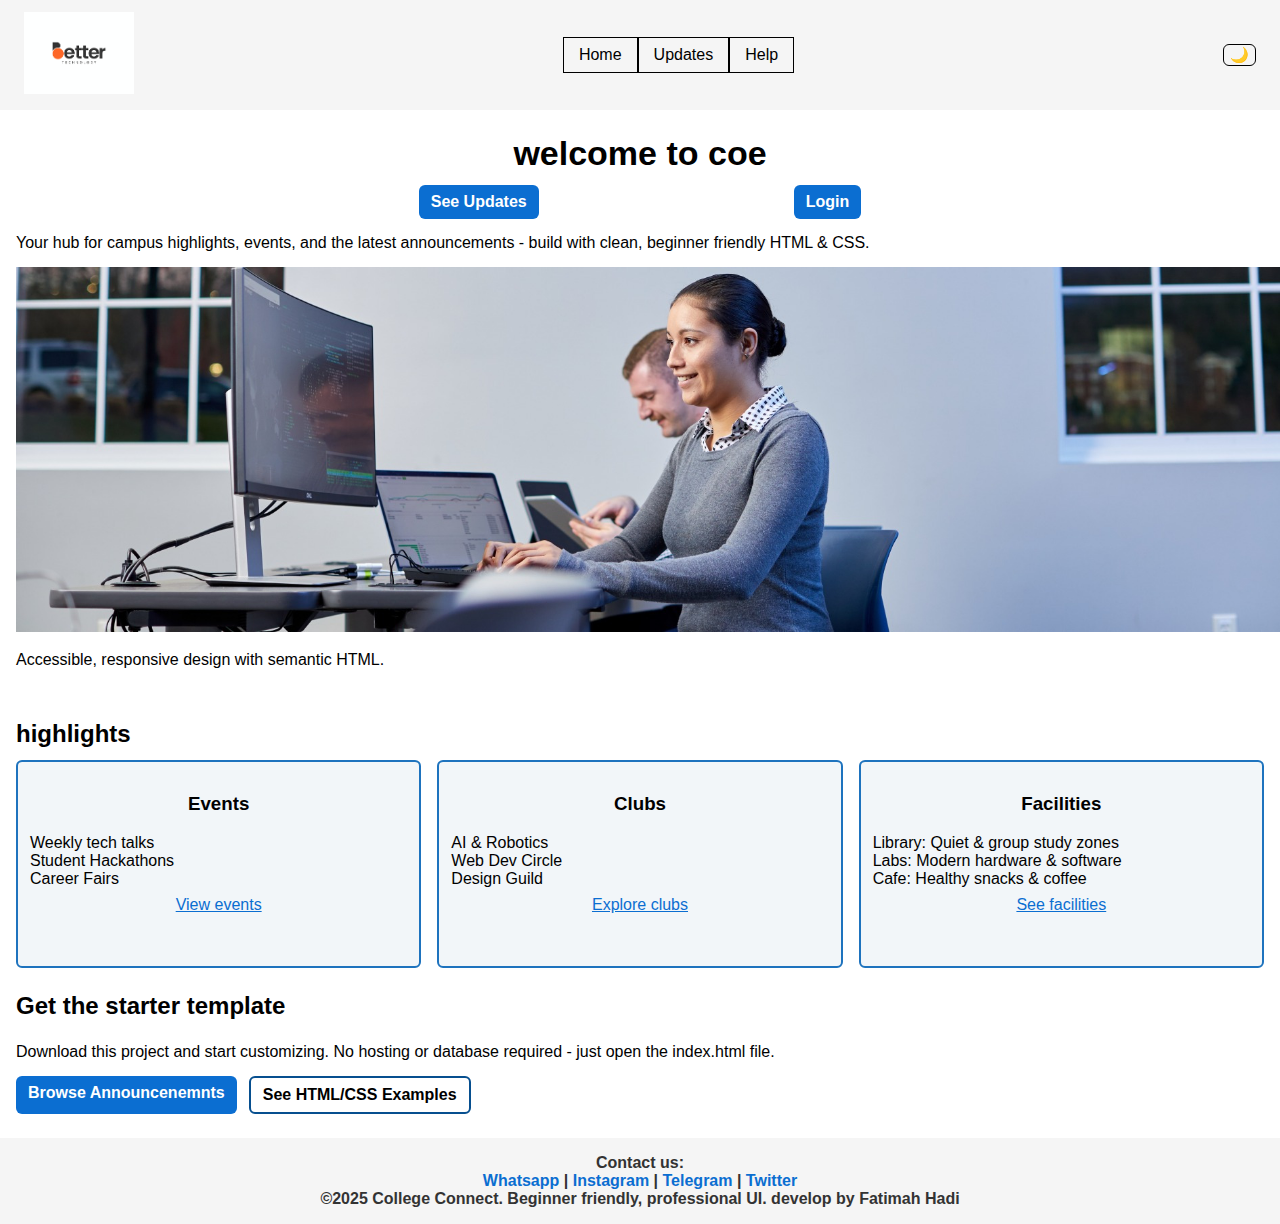
<file: index.html>
<!DOCTYPE html>
<html lang="en">
<head>
<meta charset="UTF-8" />
<meta name="viewport" content="width=device-width,initial-scale=1" />
<title>Home - COE</title>
<link rel="stylesheet" type="text/css" href="styles.css" />
</head>
<body>
<!-- Header -->
<header class="header">
<div class="logo">
<!--Logo path -->
<img src="logo.png" style="width: 110px; height: auto;" alt="Logo" />
</div>

<nav class="nav">
<a href="#" class="nav-link">Home</a>
<a href="updates.html" class="nav-link">Updates</a>
<a href="#help" class="nav-link">Help</a>
</nav>

<div class="toggle-container">
<button id="theme-toggle" aria-pressed="false" class="toggle-btn">🌙</button>
</div>
</header>

<!-- Main content -->
<main class="container">
<!-- Hero section -->
<section class="hero">
<h1 class="hero-title">welcome to coe</h1>

<div class="hero-buttons">
<a href="updates.html" class="btn primary">See Updates</a>
<a href="#login" class="btn primary">Login</a>
</div>

<p class="lead">
Your hub for campus highlights, events, and the latest announcements - build with clean, beginner friendly HTML &amp; CSS.
</p>

<img src="photo.jpg" style="width: 1300px; height: auto;" alt="photo of software" />

<p class="sublead">Accessible, responsive design with semantic HTML.</p>
</section>

<!-- Highlights -->
<section class="highlights">
<h2>highlights</h2>

<div class="cards">
<article class="card">
<h3 class="card-title">Events</h3>
<ul class="card-list">
<li>Weekly tech talks</li>
<li>Student Hackathons</li>
<li>Career Fairs</li>
</ul>
<a class="card-link" href="#events">View events</a>
</article>

<article class="card">
<h3 class="card-title">Clubs</h3>
<ul class="card-list">
<li>AI &amp; Robotics</li>
<li>Web Dev Circle</li>
<li>Design Guild</li>
</ul>
<a class="card-link" href="#clubs">Explore clubs</a>
</article>

<article class="card">
<h3 class="card-title">Facilities</h3>
<ul class="card-list">
<li>Library: Quiet &amp; group study zones</li>
<li>Labs: Modern hardware &amp; software</li>
<li>Cafe: Healthy snacks &amp; coffee</li>
</ul>
<a class="card-link" href="#facilities">See facilities</a>
</article>
</div>
</section>

<!-- Starter -->
<section class="starter">
<h2>Get the starter template</h2>
<p class="lead">
Download this project and start customizing. No hosting or database required - just open the index.html file.
</p>

<div class="starter-actions">
<a class="btn primary dark-border" href="#browse">Browse Announcenemnts</a>
<a class="btn secondary" href="#examples">See HTML/CSS Examples</a>
</div>
</section>
</main>

<!-- Footer -->
<footer class="footer">
<div class="contact-small">Contact us:</div>
<div class="social-links">
<a href="#wa">Whatsapp</a> |
<a href="#ig">Instagram</a> |
<a href="#tg">Telegram</a> |
<a href="#tw">Twitter</a>
</div>
<div class="copyright">
©2025 College Connect. Beginner friendly, professional UI. develop by Fatimah Hadi
</div>
</footer>

<!-- JavaScript code to switch mode (only active button)-->
<script>
const toggleBtn = document.getElementById('theme-toggle');
const body = document.body;

toggleBtn.addEventListener('click', () => {
body.classList.toggle('dark-mode');
const dark = body.classList.contains('dark-mode');
toggleBtn.setAttribute('aria-pressed', dark ? 'true' : 'false');
toggleBtn.textContent = dark ? '☀️' : '🌙';
});
</script>
</body>
</html>
</file>
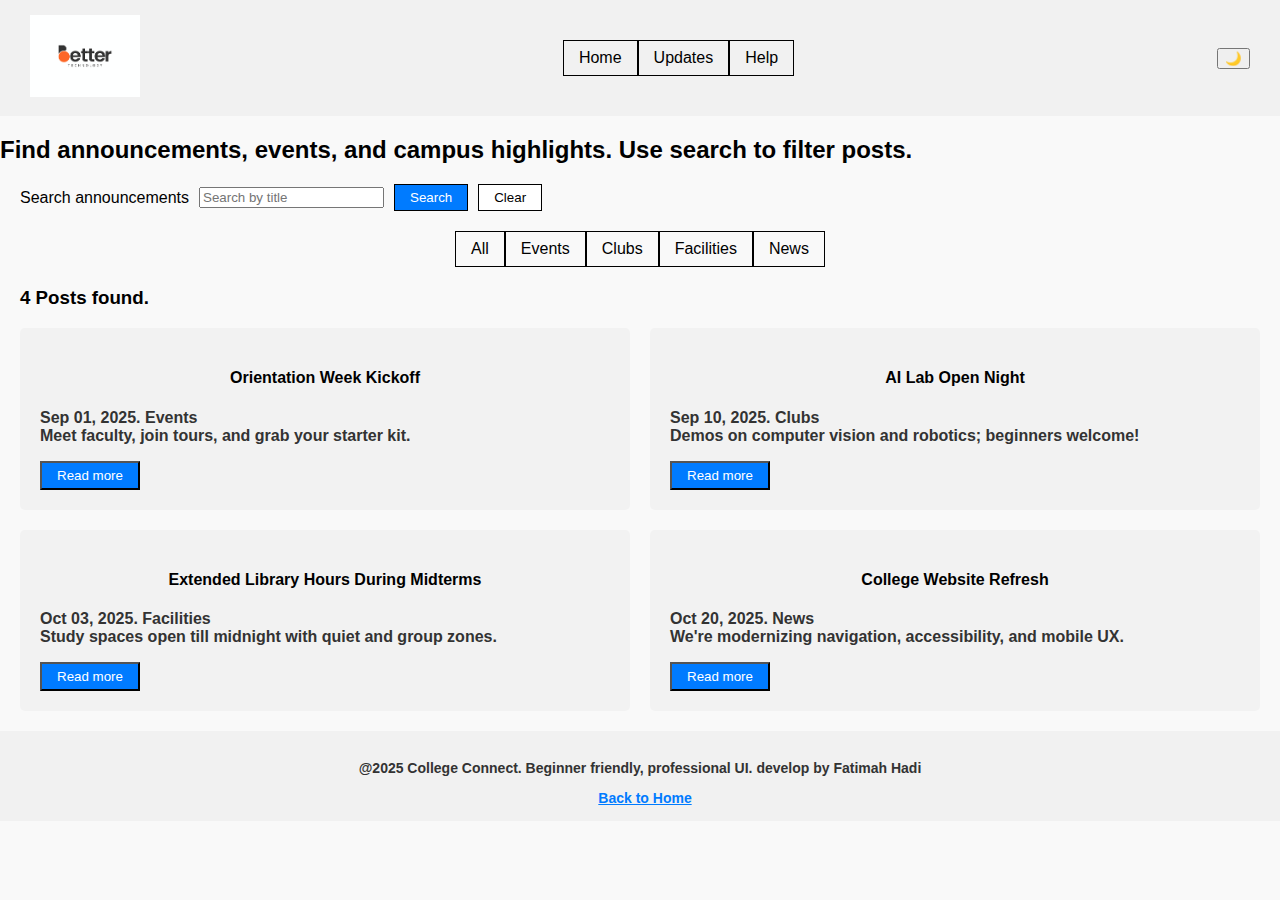
<file: updates.html>
<!DOCTYPE html>
<html lang="en">
<head>
<meta charset="UTF-8">
<title>Updates - COE</title>
<link rel="stylesheet" type="text/css" href="updates.css">
</head>
<body>
<!-- Header -->
<header class="header">
<div class="header-left">
<!-- logo path -->
<img id="site-logo" src="logo.png" style="width: 110px; height: auto;" alt="logo" />
</div>
<!-- Navigation bar -->
<div class="menu">
<span>Home</span> 
<span>Updates</span> 
<span>Help</span> 
</div>
<!-- switch button -->
<div class="toggle-container">
<button id="theme-toggle">🌙</button>
</div>
</header>

<!-- Content -->
<main class="container">
<h2>Find announcements, events, and campus highlights. Use search to filter posts.</h2>

<!-- Search -->
<div class="search-section">
<label>Search announcements</label>
<input type="text" placeholder="Search by title">
<button class="btn-primary">Search</button>
<button class="btn-clear">Clear</button>
</div>

<!-- Menu -->
<div class="menu">
<span>All</span> 
<span>Events</span> 
<span>Clubs</span> 
<span>Facilities</span> 
<span>News</span>
</div>

<!-- Posts -->
<section class="posts">
<h3>4 Posts found.</h3>
<div class="post-grid">

<div class="post-card">
<h4>Orientation Week Kickoff</h4>
<p class="meta">Sep 01, 2025. Events<br>Meet faculty, join tours, and grab your starter kit.</p>
<button class="btn-read">Read more</button>
</div>

<div class="post-card">
<h4>AI Lab Open Night</h4>
<p class="meta">Sep 10, 2025. Clubs<br>Demos on computer vision and robotics; beginners welcome!</p>
<button class="btn-read">Read more</button>
</div>

<div class="post-card">
<h4>Extended Library Hours During Midterms</h4>
<p class="meta">Oct 03, 2025. Facilities<br>Study spaces open till midnight with quiet and group zones.</p>
<button class="btn-read">Read more</button>
</div>

<div class="post-card">
<h4>College Website Refresh</h4>
<p class="meta">Oct 20, 2025. News<br>We're modernizing navigation, accessibility, and mobile UX.</p>
<button class="btn-read">Read more</button>
</div>
</div>
</section>
</main>

<!-- Footer -->
<footer class="footer">
<p>@2025 College Connect. Beginner friendly, professional UI. develop by Fatimah Hadi</p>
<a href="index.html">Back to Home</a>
</footer>

<script>
const toggleBtn = document.getElementById("theme-toggle");
const body = document.body;

toggleBtn.addEventListener("click", () => {
body.classList.toggle("dark-mode");
toggleBtn.textContent = body.classList.contains("dark-mode") ? "☀️" : "🌙";
});
</script>
</body>

</html>
</file>
<file: styles.css>
body {
font-family: Arial, sans-serif;
margin: 0;
background: #ffffff; /* day-mode */
color: #000000;
}

/* dark-mode */
.dark-mode {
background: #2b2b2b;
color: #ffffff;
}

/* Header */
.header {
display: flex;
justify-content: space-between;
align-items: center;
padding: 12px 24px;
background: #f5f5f5;
}

/* logo */
.logo-img {
width: 110px;
height: auto;
}

/* nav in center */
.nav {
display: flex;
gap: 0px;
}
.nav-link {
text-decoration: none;
color: black;
padding: 8px 15px;
border: 1px solid black;
}
.nav-link:hover {
background-color: #add8ff;
}

/* switch button in right*/
.toggle-btn {
background: transparent;
border: 1px solid #000;
border-radius: 6px;
font-size: 15px;
cursor: pointer;
}

/* Container */
.container {
max-width: 1300px;
margin: 24px auto;
padding: 0 16px;
}

/* Hero section */
.hero {
text-align: center;
padding-bottom: 12px;
}
.hero-title {
font-size: 34px;
margin: 6px 0;
}

.hero-buttons {
margin: 12px 0;
display: flex;
gap: 255px;
justify-content: center;
flex-wrap: wrap; 
}

.btn {
display: inline-block;
padding: 8px 12px;
text-decoration: none;
border-radius: 6px;
font-weight: 600;
}

/* static blue buttons */
.primary {
background: #0b6ed1;
color: #fff;
border: none;
}

/* Secondary button with dark-mode */
.secondary {
background: #fff;
color: #000;
border: 2px solid #074f8f;
}
.dark-mode .secondary {
background: #2b2b2b;
color: #fff;
border-color: #fff;
}

/* paragraphs */
.lead, .sublead {
max-width: 900px;
margin: 12px 0;
text-align: left;
line-height: 1.5;
}

/* software image */
.hero-image {
display: block;
width: 100%;
max-width: 1300px;
height: auto;
margin: 12px 0;
border-radius: 4px;
}

/* Highlights */
.highlights { margin-top: 24px; text-align: left; }
.highlights h2 { margin-bottom: 12px; }

/* Cards */
.cards {
display: flex;
gap: 16px;
margin-bottom: 24px;
flex-wrap: wrap; 
}
.card {
flex: 1;
background: #f2f6f9; /* light gray */
border: 2px solid #1e73be; /* blue */
padding: 12px;
border-radius: 6px;
min-height: 180px;
}
.card-title { text-align: center; color: black; } /* black */
.card-list { list-style: none; padding: 0; margin: 8px 0; color: #000; }
.card-link { display: block; text-align: center; color: #0b6ed1; text-decoration: underline; }

/* Starter */
.starter { margin-top: 20px; text-align: left; }
.starter-actions { display:flex; gap:12px; margin-top:10px; flex-wrap: wrap; }

/* Footer */
.footer {
background: #f5f5f5;
text-align: center;
padding: 16px;
color:  #333333;
 font-weight: 600;
}
.footer a {
color: #0b6ed1;
text-decoration: none;
}
</file>
<file: updates.css>
body {
font-family: Arial, sans-serif;
margin: 0;
background: #f9f9f9;
color: black;
}

.dark-mode {
background: #2b2b2b;
color: #ffffff;
}

/* Header */
.header {
display: flex;
justify-content: space-between;
align-items: center;
padding: 15px 30px;
background: #f1f1f1;
}

.header nav a {
margin: 0 10px;
text-decoration: none;
background: #007bff;
color: black;
}

.header nav a.active {
background-color: #007bff;
color: white;
padding: 5px 10px;
border-radius: 4px;
}

/* Buttons */
.btn-primary {
background: #007bff;
color: white;
border: 1px solid black;
padding: 5px 15px;
cursor: pointer;
}

.btn-clear {
background: white;
color: black;
border: 1px solid black;
padding: 5px 15px;
cursor: pointer;
}

.dark-mode .btn-clear {
background: #333;
color: white;
border: 1px solid white;
}

.btn-read {
background: #007bff;
color: white;
padding: 5px 15px;
cursor: pointer;
 display: flex;
      top: 10px; /* Moves the button down by 10 pixels from its original position */
      left: 250px;
}

/* Search section */
.search-section {
margin: 20px;
display: flex;
align-items: center;
gap: 10px;
}

/* Menu */
.menu {
margin: 20px auto;
display: flex;
justify-content: center;
}

.menu span {
border: 1px solid black;
padding: 8px 15px;
cursor: pointer;
}

.menu span:hover {
background-color: #add8ff;
}
.header .menu span {
  color: black;
  border: 1px solid black;
  padding: 8px 15px;
  cursor: pointer;
}

.dark-mode .header .menu span {
  color: black !important; /* The color stays black even in dark-mode. */
}

.menu span:hover {
  background-color: #add8ff; /* light blue */
}
/* Posts */
.posts {
margin: 20px;
}

.post-grid {
display: grid;
grid-template-columns: 1fr 1fr;
gap: 20px;
}

.post-card {
background: #f2f2f2;
padding: 20px;
border-radius: 5px; 
}

.post-card h4 {
color: black;
text-align: center;
}

.post-card .meta {
color: #333333;
font-weight: 600;
}

/* Footer */
.footer {
background: #f1f1f1;
text-align: center;
padding: 15px;
font-size: 14px;
color: #333333;
font-weight: 600;
}

.footer a {
margin-left: 10px;
color: #007bff;
}
</file>
